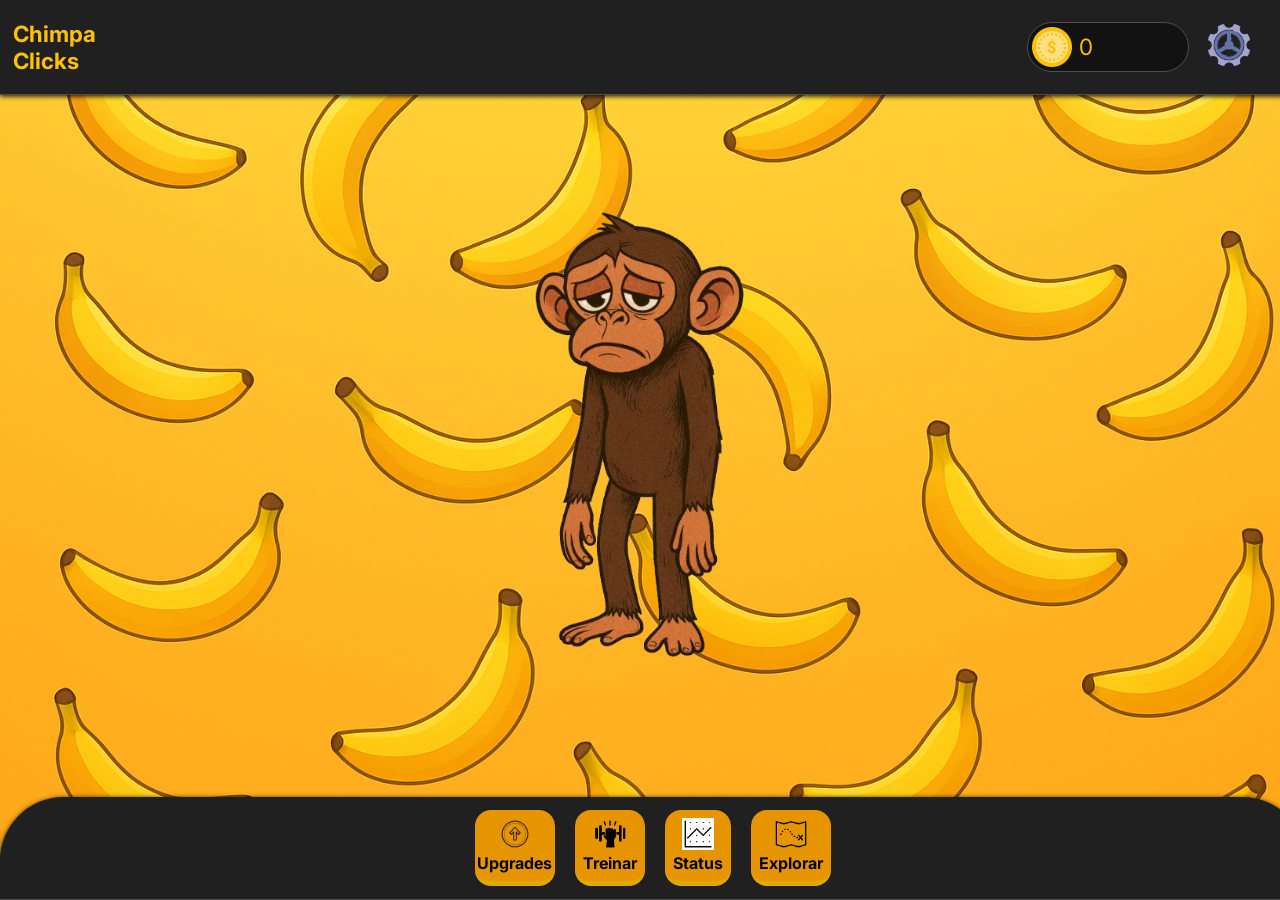
<file: index.html>
<!DOCTYPE html>
<html lang="pt-BR">
<head>
    <meta charset="UTF-8">
    <meta name="viewport" content="width=device-width, initial-scale=1.0">
    <title>ChimpaClicks2</title>
    <link rel="stylesheet" href="./src/css/main.css">
    <link rel="stylesheet" href="./src/css/nav.css">
    <link rel="stylesheet" href="./src/css/upgrades.css">
    <link rel="stylesheet" href="./src/css/explorar.css">
    <link rel="stylesheet" href="./src/css/reset.css">


    <link rel="preconnect" href="https://fonts.googleapis.com">
    <link rel="preconnect" href="https://fonts.gstatic.com" crossorigin>

    <link href="https://fonts.googleapis.com/css2?family=Inter:wght@400;600&display=swap" rel="stylesheet">
</head>
<body>
    <nav class="navTop">
        <h1 class="title">Chimpa<br>Clicks</h1>
        <div class="navTopoDireito">
            <div id="pontos">
                <img src="./src/assets/imgs/icons/coin.png" alt="pontos">
                <span id="pontosValue">0</span>
            </div>
            <div id="config">
                <button>
                    <img src="./src/assets/imgs/icons/icons8-engrenagem-100.png" alt="">
                </button>
            </div>
        </div>
    </nav>


    <main>
        <article>
            <section>
                <div class="monkeyContainer">
                    <img id="chimpa" src="./src/assets/macaco_triste-removebg-preview.png" alt="chimpa">
                </div>
            </section>
        </article>
        <article class="upgrades">
            <div class="upgradesContainer">
                <header class="upgradesHeader">
                    <div class="headerContainer">
                        <h2>Upgrades</h2>
                        <span id="btn-fechar-upgrades">X</span>
                    </div>
                    

                    <select name="tipo" id="tipoUpgrade">
                        <option value="coin">Coins</option>
                        <option value="forca">Força</option>
                    </select>
                </header>
                <section class="upgradesBody">
                    <ul id="upgradesList">
                        
                    </ul>
                </section>
            </div>
        </article>



            <div class="explorar">
                <header class="explorarHeader">
                    <div class="headerContainer">
                        <h2>Explorar</h2>
                        <span id="btn-fechar-explorar">X</span>
                    </div>
                    <span>Escolha um local para explorar</span>
                </header>

                <section class="explorarBody">
                    <ul id="explorarList">
                        

                        
                        
                        
                        

                    </ul>
                </section>
            </div>
        </article>




    </main>


    <nav class="navfooter">
        <ul class="ul-nav-itens">
            <li id="btn-abrirUpgrades" class="itemNavLi">
                <button  class="btn-nav"><img class="icon-nav-itens" src="./src/assets/imgs/icons/iconUpgrade.png" alt="upgrades"></button>
                <span>Upgrades</span>
                
            </li>
            <li class="itemNavLi">
                <button class="btn-nav"><img class="icon-nav-itens" src="./src/assets/imgs/icons/trainIcon.png" alt="treino"></button>
                <span>Treinar</span>
            </li>
            <li class="itemNavLi">
                <button class="btn-nav"><img class="icon-nav-itens" src="./src/assets/imgs/icons/statucIcon.gif" alt="opcoes"></button>
                <span>Status</span>
            </li>
            <li id="btn-abrir-explorar" class="itemNavLi">
                <button class="btn-nav"><img class="icon-nav-itens" src="./src/assets/imgs/icons/aventuraIcon.png" alt="opcoes"></button>
                <span>Explorar</span>
            </li>
        </ul>

    </nav>





    <script type="module" src="./src/js/main.js"></script>
</body>
</html>
</file>
<file: src/css/main.css>
/*mobile first*/












/*main*/




main {
    width: 100%;
    background-image: url(../assets/imgs/background.png);
    background-size: cover;
    height: 55rem;
    display: flex;
    align-items: center;
    justify-content: center;
}

.monkeyContainer {
    display: flex;
    flex-direction: column;
    align-items: center;
    justify-content: center;
    gap: 1rem;
    padding: 1rem;
}



#chimpa {
    width: 20rem;
    transition: all ease 0.1s;
    position: fixed;

}




#chimpa:active {
    
    transform: scale(1.3);
}
</file>
<file: src/css/nav.css>
/*nav*/



.title{
    font-size: 1.4rem;
    color: #FFC107;
    
}

#pontos {
    font-size: 1.4rem;
    color: #FFC107;
    display: flex;
    align-items: center;
    justify-content: start;
    gap: 0.2rem;
    width: 10rem;
    background-color: rgb(18, 18, 18);
    border-radius: 2rem;
    border: 1px solid rgb(78, 78, 78);
    
}

.icon-nav-itens {

    max-width: 2rem;
    

}

.itemNavLi{
    background-color: rgb(230, 149, 0);
    border-radius: 1rem;
    display: flex;
    align-items: center;
    justify-content: center;
    flex-direction: column;
    padding: 0.5rem;
    font-weight: bold;
    max-width: 4rem;
    border-bottom: 5px solid rgb(225, 169, 0);
    

}


.navTopoDireito{
    display: flex;
    align-items: center;
    justify-content: center;
    gap: 0.5rem;
}

.navTopoDireito button{
    background-color: transparent;
    border: none;
    cursor: pointer;
    margin-right: 2rem;
}

.navTopoDireito button img{
    max-width: 4rem;
}

.navTop{

    position: fixed;
    top: 0;
    z-index: 100;
    display: flex;
    align-items: center;
    justify-content: space-between;
    width: 100%;
    padding: 0.8rem;
    background-size: cover;
    border-bottom: 1px solid rgb(78, 78, 78);
    background-color: rgb(32, 32, 32);
    box-shadow: 0px 1px 5px rgb(0, 0, 0);
    
}

.navfooter{
    position: fixed;
    bottom: 0;
    z-index: 100;
    display: flex;
    align-items: center;
    justify-content: center;
    width: 100%;
    padding: 0.8rem;
    background-size: cover;
    border-bottom: 1px solid rgb(78, 78, 78);
    background-color: rgb(32, 32, 32);
    box-shadow: 0px 1px 5px rgb(0, 0, 0);
    border-top-left-radius: 4rem;
    border-top-right-radius: 4rem;

}


.ul-nav-itens {
    display: flex;
    align-items: center;
    justify-content: center;
    gap: 20px;

}

.btn-nav {
    background-color: transparent;
    border: none;
    cursor: pointer;
}
</file>
<file: src/css/upgrades.css>
.upgrades{
    position: absolute;  
    display: none;                        
    top: 1%;
    padding-bottom: 20rem;
    width: 100%;
    height: auto;
    background-color: rgb(255, 250, 235);
}


.upgradesContainer{
    margin-top: 5rem;
    display: flex;
    flex-direction: column;
    align-items: center;
    justify-content: start;
    gap: 1rem;
    padding: 1rem;
}


.upgradesHeader{
    font-size: 1.5rem;
    font-weight: bold;
    display: flex;
    align-items: flex-start;
    justify-content: flex-start;
    flex-direction: column;
    width: 100%;
    padding: 2rem 0 2rem 2rem;
    gap: 1rem;

}




.upgradeItem{
    display: flex;
    align-items: center;
    justify-content: center;
    flex-direction: column;
    gap: 0.7rem;
    background-color: #F8F1DA;
    padding: 2rem;
    border-radius: 1rem;
    border-bottom: 7px solid #676767;
    min-width: 15rem;
    min-height: 16rem;
}

.upgradeHeader{
    display: flex;
    align-items: center;
    justify-content: center;
    flex-direction: column;
    gap: 0.5rem;
}

.headerContainer{
    display: flex;
    align-items: center;
    justify-content: space-between;
    width: 90%;

    
}

.upgradeHeader span{
    font-size: 1.2rem;
    font-weight: bold;
    color: #973f00;
}


.imgUpgrade{
    padding: 1rem;
    width: 3rem;
    transition: all ease 0.1s;
    background-color: #F06600;
    border-radius: 5rem;
    border-bottom: 7px solid #612a00;
}


.upgradeDescription{
    display: flex;
    flex-direction: column;
    align-items: center;
    justify-content: center;
    font-size: 0.9rem;
    gap: 0.5rem;
}

.upgradeDescription p{
    color: #343434;
    flex-wrap: wrap;
    white-space: nowrap;
    overflow: hidden;
    text-overflow: ellipsis;
}


.Valor{
    color:  #0d0a00;
    font-weight: bold;
    display: flex;
    align-items: center;
    gap: 0.1rem;
}


.Valor img{
    width: 1.5rem;
}


.btn-comprar-upgrade{
    background-color: #F06600;
    border: none;
    padding: 1rem 2rem;
    color: #fff;
    font-weight: bold;
    border-radius: 0.5rem;
    cursor: pointer;
    transition: all ease 0.1s;
    border-bottom: 0.4rem solid #612a00;
}

.btn-comprar-upgrade:active{
    border-bottom: 0.1rem solid #612a00;
    transform: translateY(0.2rem);
    background-color: #ff7a1b;
}


#upgradesList{
    display: flex;
    flex-direction: column;
    gap: 5rem;
}



#btn-fechar-upgrades{
    border: none;
    font-size: 3rem;
    color: #973f00;
    font-weight: bold;
    cursor: pointer;
    font-family: Arial, Helvetica, sans-serif;
}
</file>
<file: src/css/explorar.css>
.explorar {
    position: fixed;
    top: 0;
    left: 0;
    display: none;
    width: 100%;
    height: 100vh;
    overflow-y: auto;
    overflow-x: hidden;
    background-color: rgb(255, 250, 235);
    padding: 2rem 0 4rem;
    z-index: 1000;
}


/* HEADER */

.explorarHeader {
    display: flex;
    flex-direction: column;
    gap: 0.5rem;
    padding: 0 2rem 2rem;
    width: 100%;
}

.headerContainer {
    display: flex;
    align-items: center;
    justify-content: space-between;
    width: 80%;
}

.explorarHeader h2 {
    font-size: 1.8rem;
    color: #973f00;
}

.explorarHeader span {
    font-size: 1.1rem;
    font-weight: bold;
    color: #973f00;
}


/* LISTA */

#explorarList {
    display: flex;
    flex-wrap: wrap;
    justify-content: center;
    gap: 2rem;
    padding: 1rem;
}


/* CARD */

.explorarItem {
    display: flex;
    flex-direction: column;
    align-items: center;
    gap: 0.7rem;
    background-color: #F8F1DA;
    padding: 2rem;
    border-radius: 1rem;
    border-bottom: 7px solid #676767;
    width: 15rem;
    min-height: 16rem;
    transition: transform 0.15s ease, box-shadow 0.15s ease;
}

.explorarItem:hover {
    transform: translateY(-5px);
    box-shadow: 0 10px 20px rgba(0,0,0,0.1);
}


/* IMAGEM */

.imgExplorar {
    padding: 1rem;
    width: 3rem;
    background-color: #F06600;
    border-radius: 50%;
    border-bottom: 7px solid #612a00;
    transition: transform 0.1s ease;
}

.explorarItem:hover .imgExplorar {
    transform: scale(1.1);
}


/* DESCRIÇÃO */

.explorarDescription {
    text-align: center;
    font-size: 0.9rem;
}

.explorarDescription p {
    color: #343434;
    overflow: hidden;
    text-overflow: ellipsis;
    white-space: normal; /* corrigido */
}


/* INFO */

.nivel {
    font-weight: bold;
    display: flex;
    align-items: center;
    gap: 0.3rem;
}

.Valor {
    display: flex;
    align-items: center;
    gap: 0.3rem;
}

.Valor img {
    width: 1.5rem;
}


/* BOTÃO */

.btn-jogar {
    background-color: #F06600;
    border: none;
    padding: 0.8rem 1.5rem;
    color: #fff;
    font-weight: bold;
    border-radius: 0.5rem;
    cursor: pointer;
    border-bottom: 0.4rem solid #612a00;
    transition: all 0.1s ease;
}

.btn-jogar:hover {
    background-color: #ff7a1b;
}

.btn-jogar:active {
    border-bottom: 0.1rem solid #612a00;
    transform: translateY(0.2rem);
}


/* BOTÃO FECHAR */

#btn-fechar-explorar {
    font-size: 2.5rem;
    color: #973f00;
    cursor: pointer;
    font-family: Arial, Helvetica, sans-serif;
    transition: transform 0.1s ease;
}

#btn-fechar-explorar:hover {
    transform: scale(1.2);


}


/* DIV GANHOS */


.divGanhos{
    display: flex;
    align-items: center;
    justify-self: center;
}
</file>
